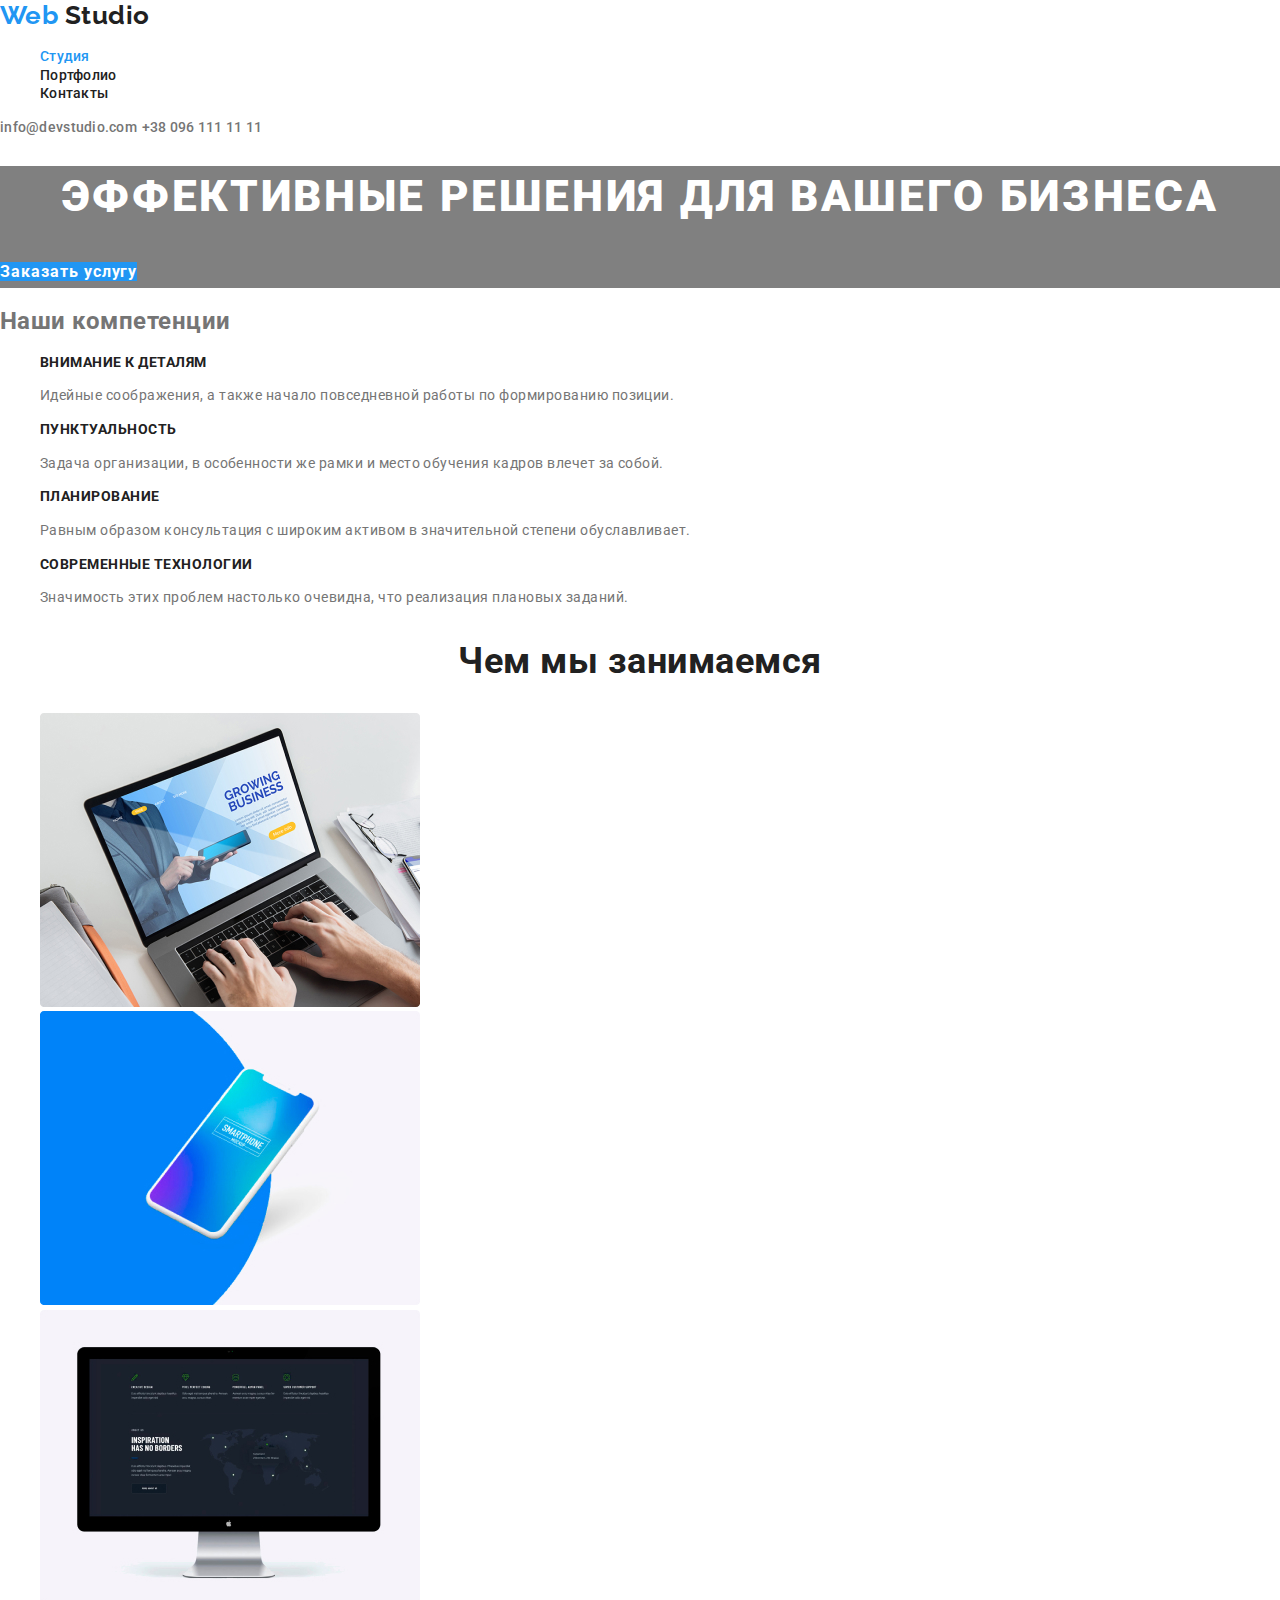
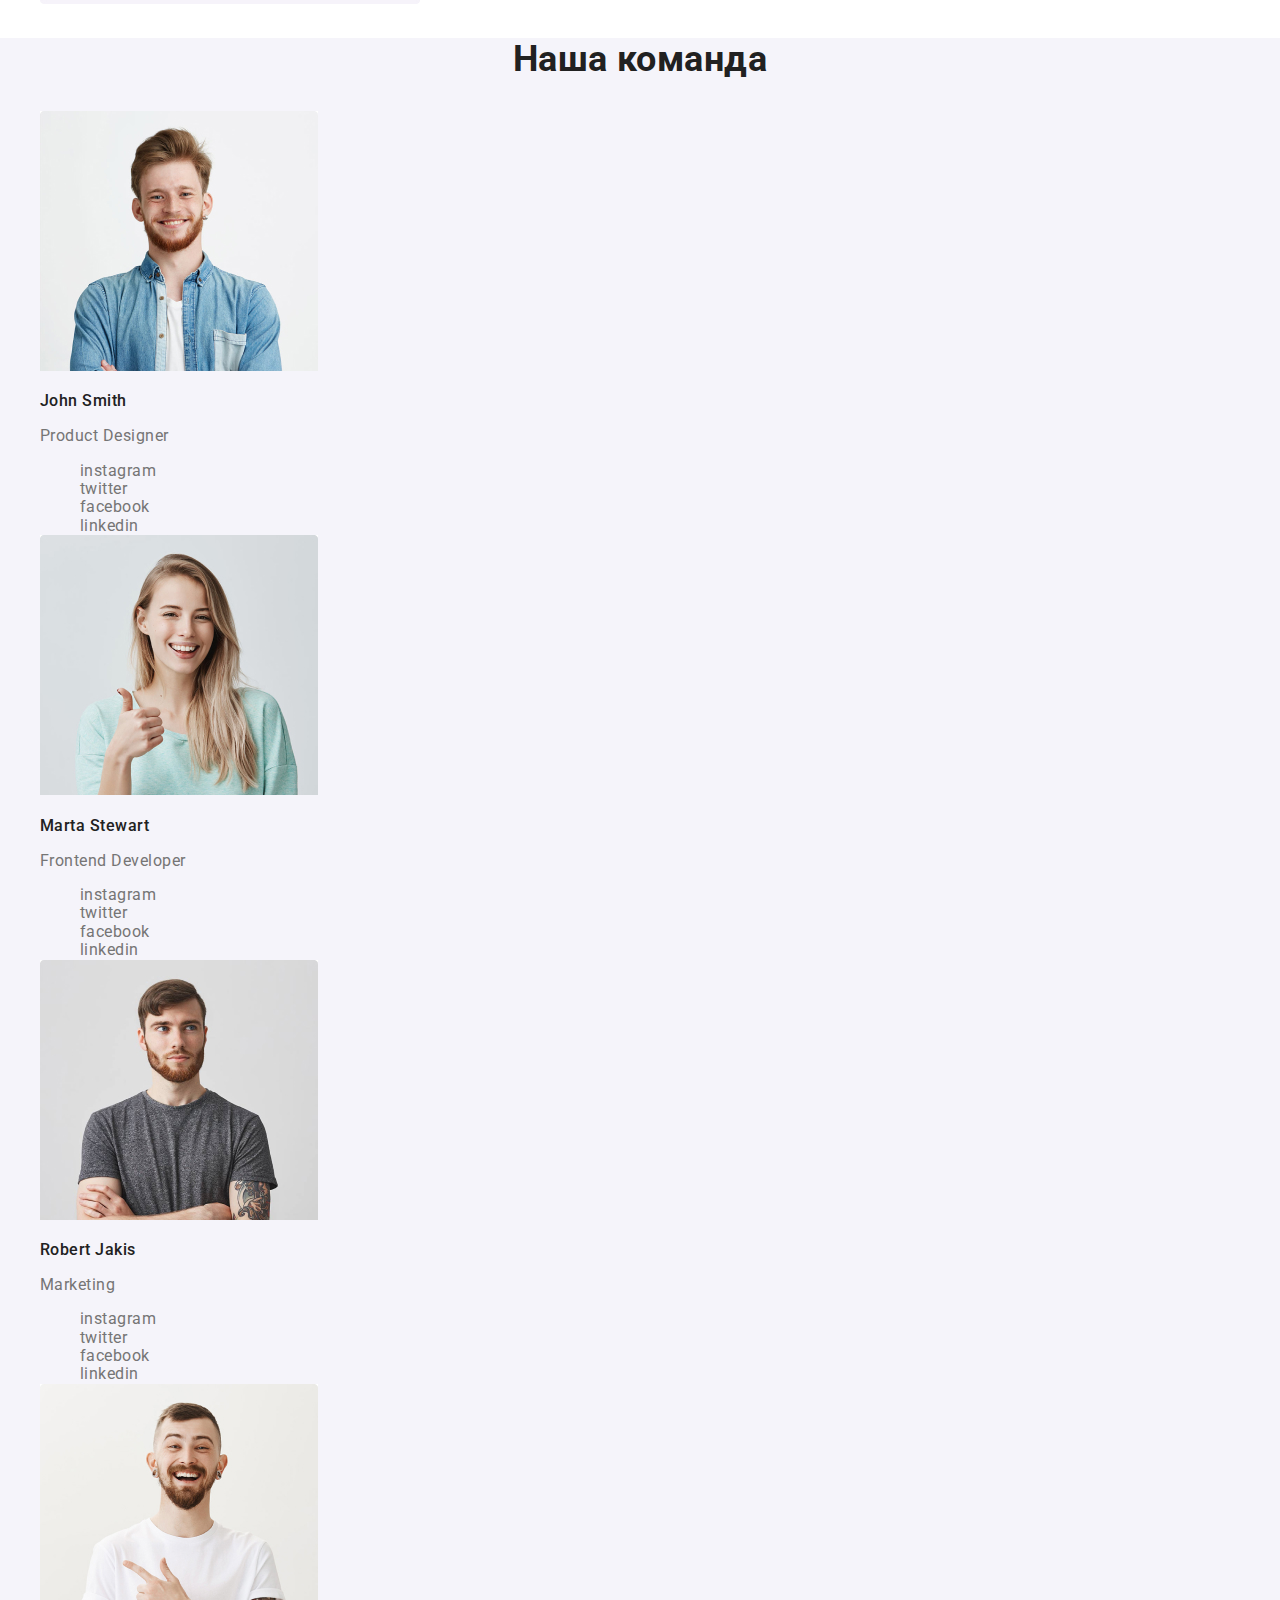
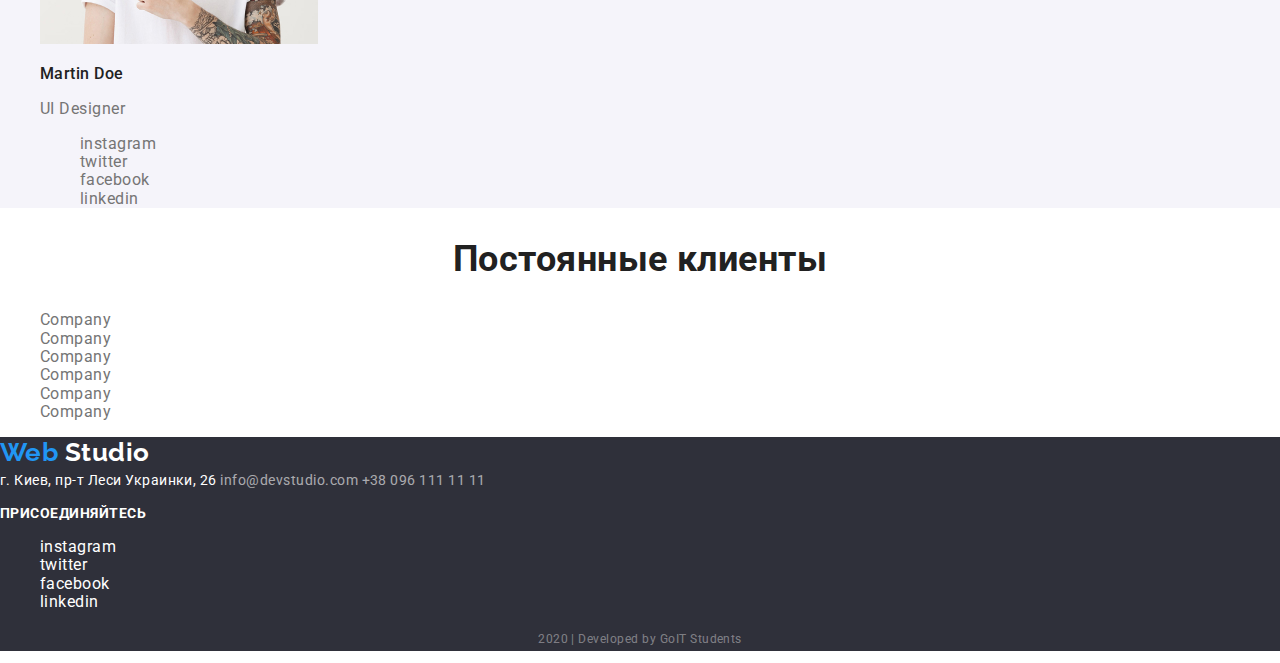
<file: index.html>
<!DOCTYPE html>
<html lang="ru">
  <head>
    <meta charset="UTF-8" />
    <meta name="viewport" content="width=device-width, initial-scale=1.0" />
    <title>Web Studio</title>
    <link
      href="https://fonts.googleapis.com/css2?family=Raleway:wght@700&family=Roboto:wght@400;500;700;900&display=swap"
      rel="stylesheet"
    />
    <link rel="stylesheet" href="./css/normalize.css" />
    <link rel="stylesheet" href="./css/style.css" />
  </head>
  <body>
    <header>
      <nav>
        <a class="logo-header" href="./index.html" lang="en"
          ><span>Web</span> Studio</a
        >
        <ul class="site-nav list">
          <li><a class="link current" href="#">Студия</a></li>
          <li><a class="link" href="./portfolio.html">Портфолио</a></li>
          <li><a class="link" href="#">Контакты</a></li>
        </ul>
      </nav>
      <address>
        <a class="contact-link" href="mailto:info@devstudio.com">
          info@devstudio.com</a
        >
        <a class="contact-link" href="tel:+380961111111"> +38 096 111 11 11</a>
      </address>
    </header>
    <main>
      <!-- Секция-герой-->
      <section class="hero">
        <h1 class="hero-title">эффективные решения для вашего бизнеса</h1>
        <a class="hero-button" href="#">Заказать услугу</a>
      </section>
      <!-- Секция с описанием компетенций веб студии-->
      <section class="competencies">
        <h2>Наши компетенции</h2>
        <!-- SVG картинки не вставлял т.к. Репета на вебинаре сказал, что они будут добавляться с помощью CSS -->
        <ul class="list">
          <li>
            <h3 class="title">Внимание к деталям</h3>
            <p class="description">
              Идейные соображения, а также начало повседневной работы по
              формированию позиции.
            </p>
          </li>
          <li>
            <h3 class="title">Пунктуальность</h3>
            <p class="description">
              Задача организации, в особенности же рамки и место обучения кадров
              влечет за собой.
            </p>
          </li>
          <li>
            <h3 class="title">Планирование</h3>
            <p class="description">
              Равным образом консультация с широким активом в значительной
              степени обуславливает.
            </p>
          </li>
          <li>
            <h3 class="title">Современные технологии</h3>
            <p class="description">
              Значимость этих проблем настолько очевидна, что реализация
              плановых заданий.
            </p>
          </li>
        </ul>
      </section>
      <!-- Секция с описанием услуг веб-студии-->
      <section class="activities">
        <h2 class="section-title">Чем мы занимаемся</h2>
        <ul class="examples list">
          <li>
            <img src="./images/laptop.jpg" alt="ноутбук на столе" width="380" />
            <a class="link" href="#"> Десктопные приложения</a>
          </li>
          <li>
            <img src="./images/mobile-phone.jpg" alt="мобильный телефон" /><a
              class="link"
              href="#"
              >Мобильные приложения
            </a>
          </li>
          <li>
            <img
              src="./images/monitor.jpg"
              alt="монитор с изображением веб странички"
            />
            <a class="link" href="#">Дизайнерские решения</a>
          </li>
        </ul>
      </section>
      <!-- Секция с описанием команды веб студии-->
      <section class="team-section">
        <h2 class="section-title">Наша команда</h2>
        <ul class="team list">
          <li>
            <img
              src="./images/john-smith.jpg"
              alt="фото джона смита"
              width="278"
            />
            <h3 class="title" lang="en">John Smith</h3>
            <p lang="en">Product Designer</p>
            <ul class="team-links list">
              <li>
                <a href="#" aria-label="instagram">instagram</a>
              </li>
              <li>
                <a href="#" aria-label="twitter">twitter</a>
              </li>
              <li>
                <a href="#" aria-label="facebook">facebook</a>
              </li>
              <li>
                <a href="#" aria-label="linkedin">linkedin</a>
              </li>
            </ul>
          </li>
          <li>
            <img
              src="./images/marta-stewart.jpg"
              alt="фото марты стюарт"
              width="278"
            />
            <h3 class="title" lang="en">Marta Stewart</h3>
            <p lang="en">Frontend Developer</p>
            <ul class="team-links list">
              <li>
                <a href="#" aria-label="instagram">instagram</a>
              </li>
              <li>
                <a href="#" aria-label="twitter">twitter</a>
              </li>
              <li>
                <a href="#" aria-label="facebook">facebook</a>
              </li>
              <li>
                <a href="#" aria-label="linkedin">linkedin</a>
              </li>
            </ul>
          </li>
          <li>
            <img
              src="./images/robert-jakis.jpg"
              alt="фото роберта жакиса"
              width="278"
            />
            <h3 class="title" lang="en">Robert Jakis</h3>
            <p lang="en">Marketing</p>
            <ul class="team-links list">
              <li>
                <a href="#" aria-label="instagram">instagram</a>
              </li>
              <li>
                <a href="#" aria-label="twitter">twitter</a>
              </li>
              <li>
                <a href="#" aria-label="facebook">facebook</a>
              </li>
              <li>
                <a href="#" aria-label="linkedin">linkedin</a>
              </li>
            </ul>
          </li>
          <li>
            <img
              src="./images/martin-doe.jpg"
              alt="фото мартина дое"
              width="278"
            />
            <h3 class="title" lang="en">Martin Doe</h3>
            <p lang="en">UI Designer</p>
            <ul class="team-links list">
              <li>
                <a href="#" aria-label="instagram">instagram</a>
              </li>
              <li>
                <a href="#" aria-label="twitter">twitter</a>
              </li>
              <li>
                <a href="#" aria-label="facebook">facebook</a>
              </li>
              <li>
                <a href="#" aria-label="linkedin">linkedin</a>
              </li>
            </ul>
          </li>
        </ul>
      </section>
      <!-- Секция с описанием клиентов-->
      <section class="clients-section">
        <h2 class="section-title">Постоянные клиенты</h2>
        <!-- SVG картинки не вставлял т.к. Репета на вебинаре сказал, что они будут добавляться с помощью CSS -->
        <ul class="clients list">
          <li>
            <a href="#">Company</a>
          </li>
          <li>
            <a href="#">Company</a>
          </li>
          <li>
            <a href="#">Company</a>
          </li>
          <li>
            <a href="#">Company</a>
          </li>
          <li>
            <a href="#">Company</a>
          </li>
          <li>
            <a href="#">Company</a>
          </li>
        </ul>
      </section>
    </main>
    <footer>
      <a class="logo-footer" href="./index.html" lang="en"
        ><span class="logo-part">Web</span> Studio</a
      >
      <address class="main-address">
        г. Киев, пр-т Леси Украинки, 26

        <a href="mailto:info@devstudio.com">info@devstudio.com</a>
        <a href="tel:+380961111111">+38 096 111 11 11</a>
      </address>

      <p class="join-title">присоединяйтесь</p>
      <ul class="join list">
        <li>
          <a href="#" aria-label="instagram">instagram</a>
        </li>
        <li>
          <a href="#" aria-label="twitter">twitter</a>
        </li>
        <li>
          <a href="#" aria-label="facebook">facebook</a>
        </li>
        <li>
          <a href="#" aria-label="linkedin">linkedin</a>
        </li>
      </ul>
      <p class="disclaimer">2020 | Developed by GoIT Students</p>
    </footer>
  </body>
</html>
</file>
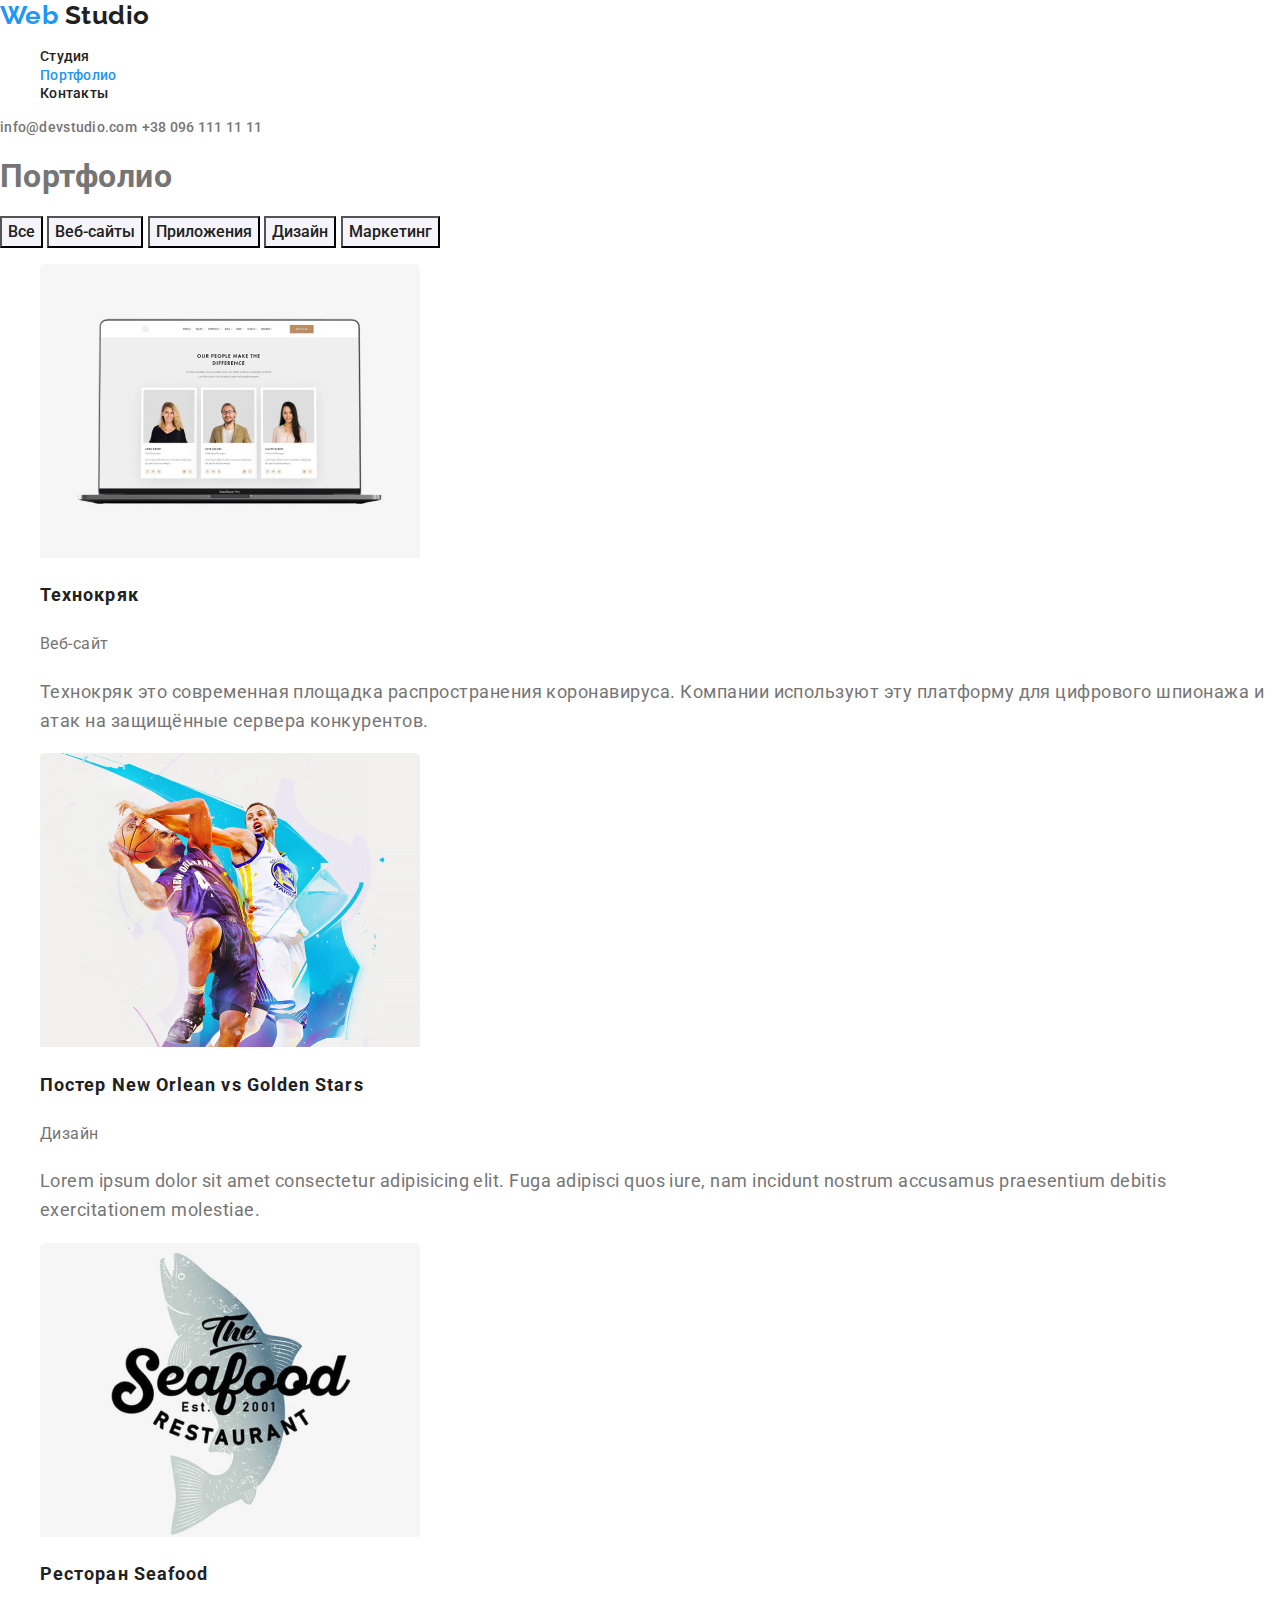
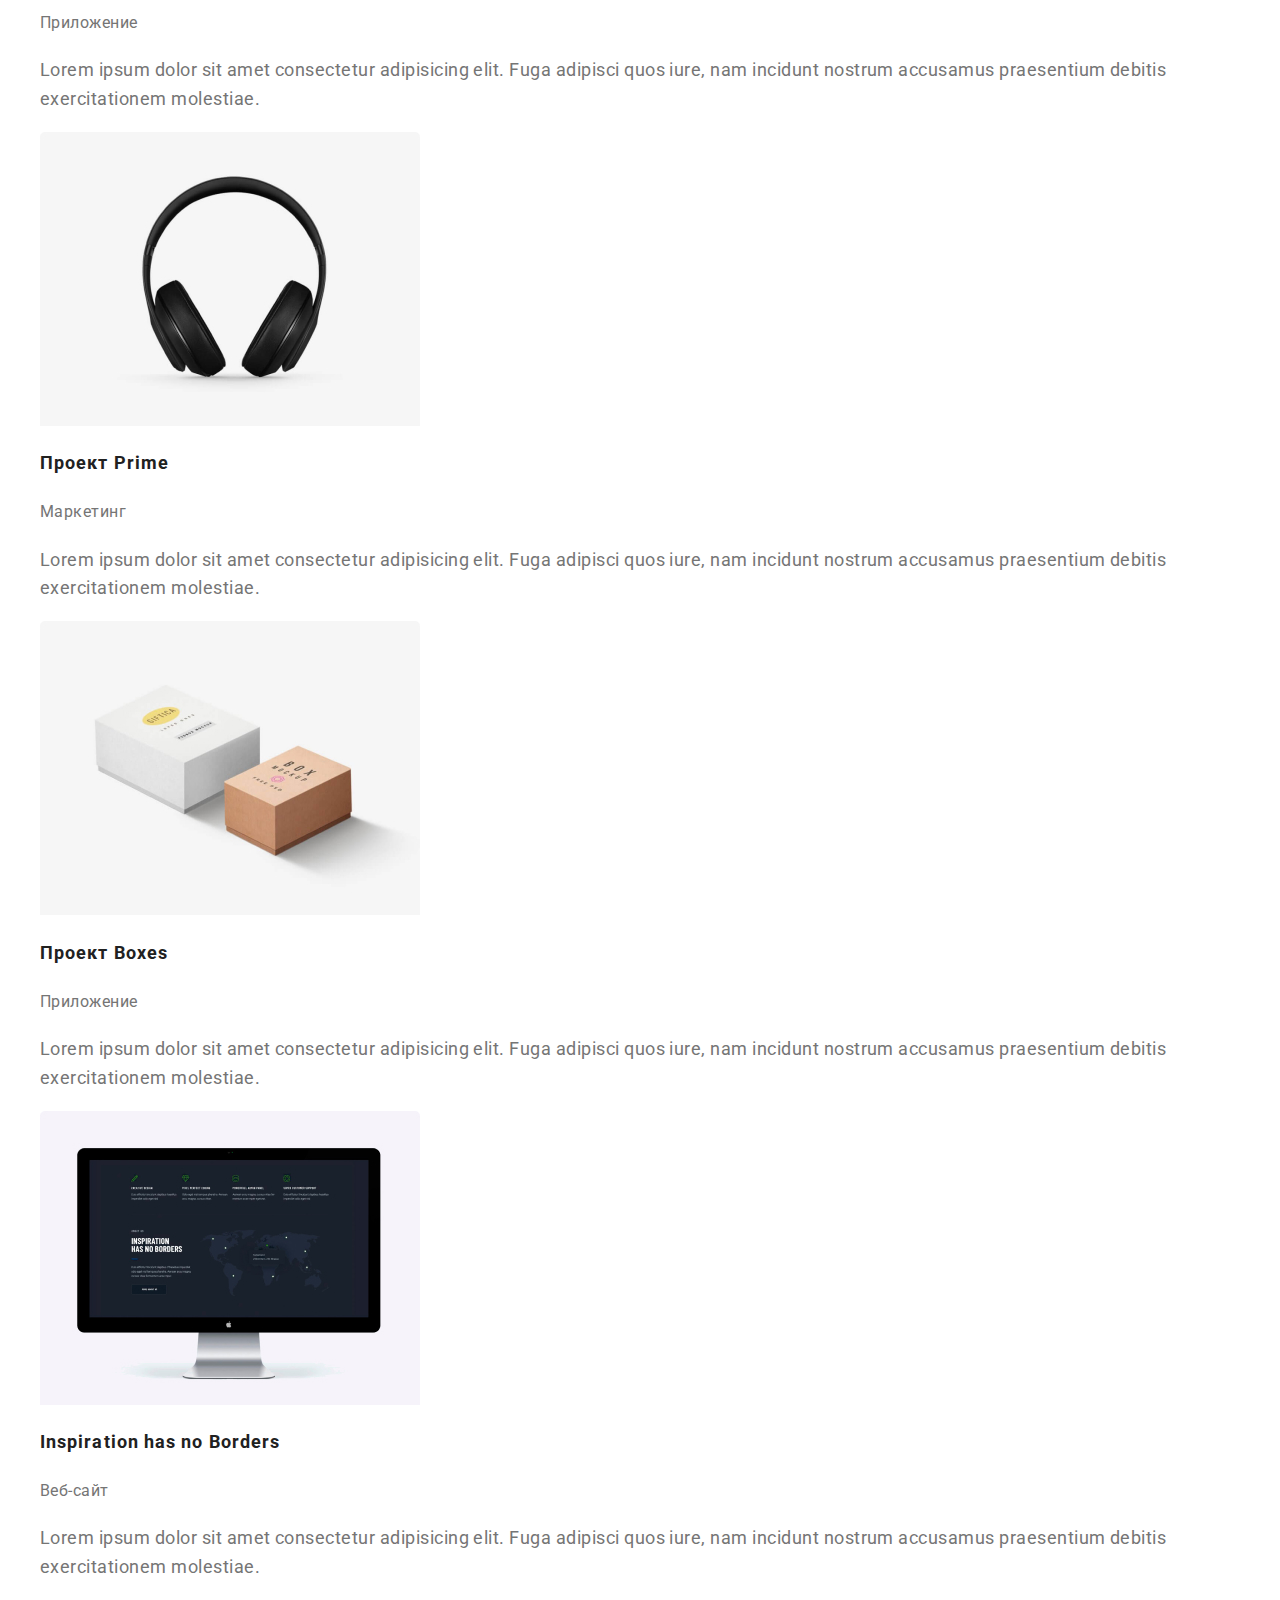
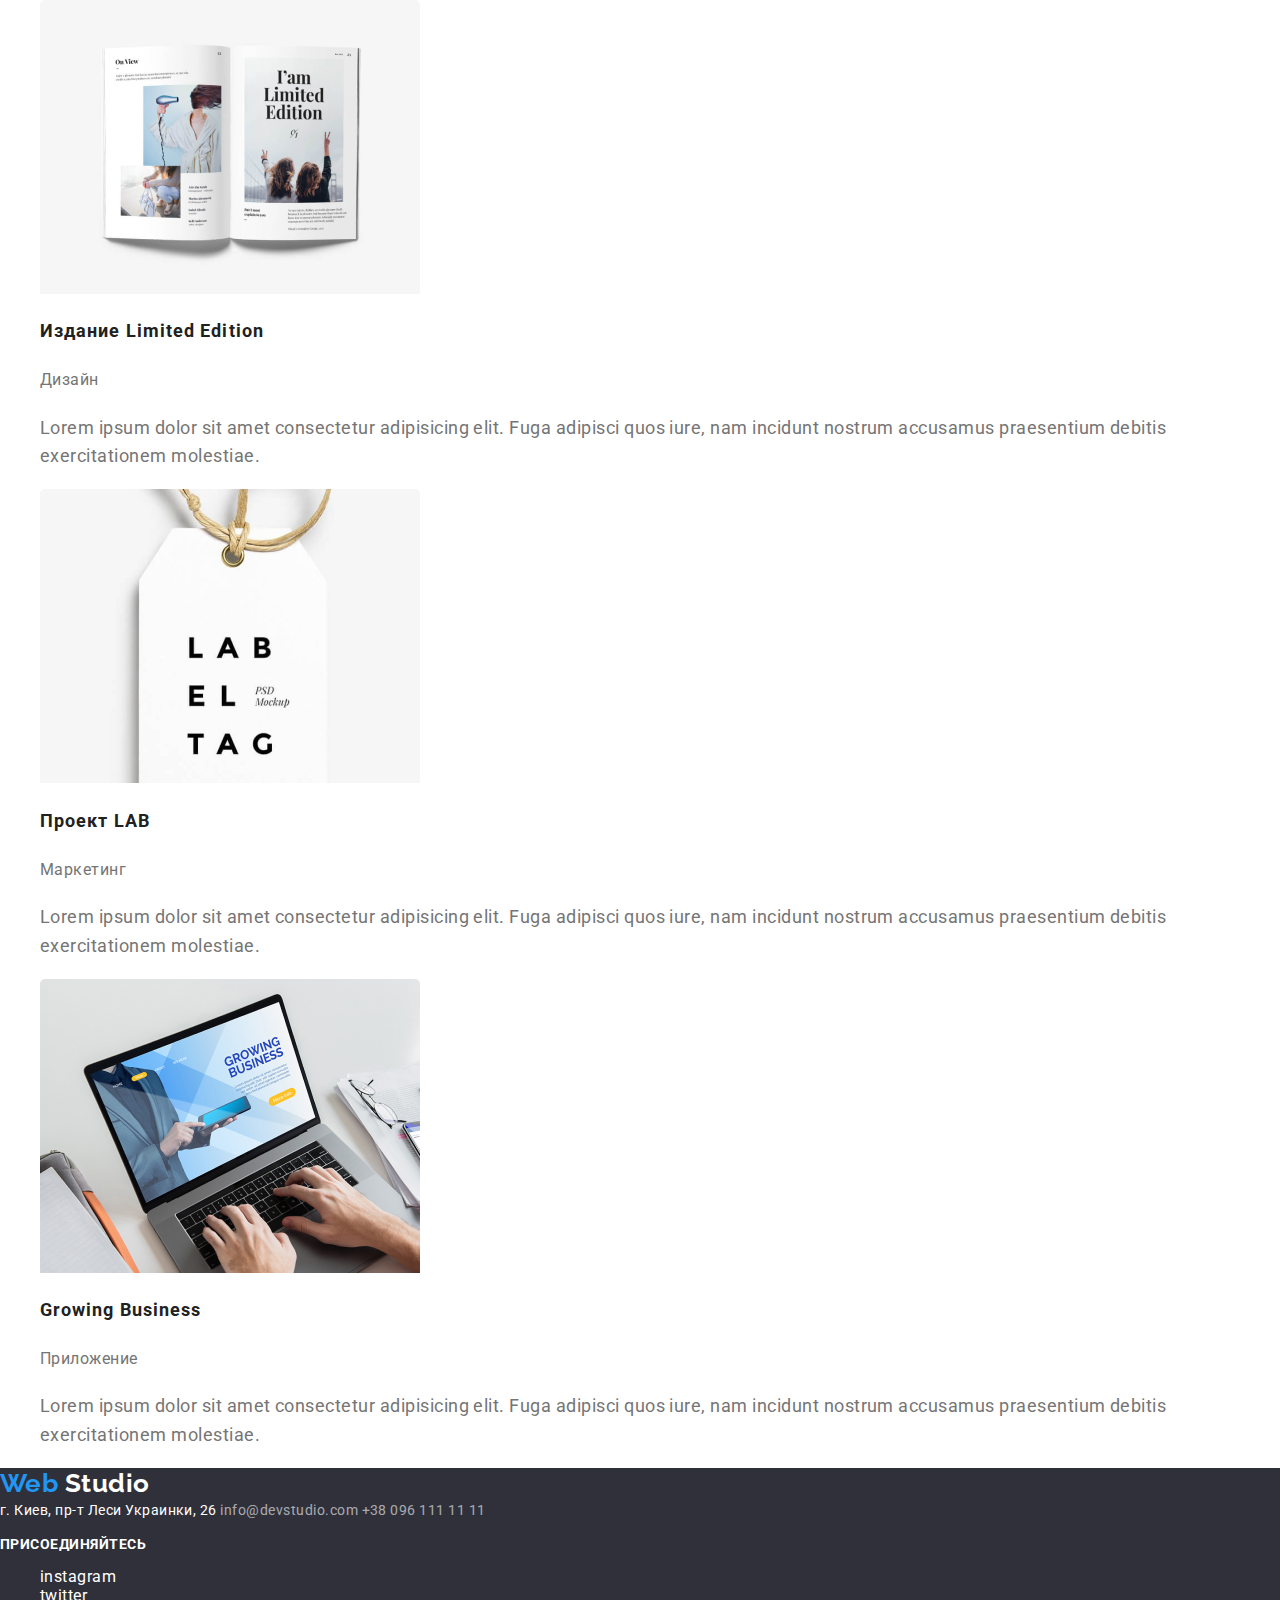
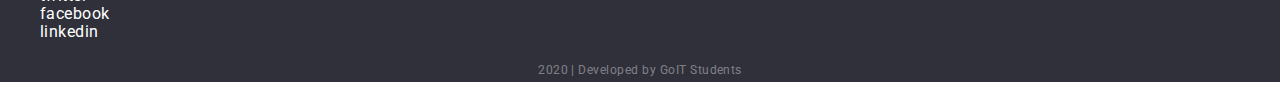
<file: portfolio.html>
<!DOCTYPE html>
<html lang="ru">
  <head>
    <meta charset="UTF-8" />
    <meta name="viewport" content="width=device-width, initial-scale=1.0" />
    <title>Web Studio</title>
    <link
      href="https://fonts.googleapis.com/css2?family=Raleway:wght@700&family=Roboto:wght@400;500;700;900&display=swap"
      rel="stylesheet"
    />
    <link rel="stylesheet" href="./css/normalize.css" />
    <link rel="stylesheet" href="./css/style.css" />
  </head>

  <body>
    <header>
      <nav>
        <a class="logo-header" href="./index.html" lang="en"
          ><span>Web</span> Studio</a
        >
        <ul class="site-nav list">
          <li><a class="link" href="./index.html">Студия</a></li>
          <li><a class="link current" href="./portfolio.html">Портфолио</a></li>
          <li><a class="link" href="#">Контакты</a></li>
        </ul>
      </nav>
      <address>
        <a class="contact-link" href="mailto:info@devstudio.com">
          info@devstudio.com</a
        >
        <a class="contact-link" href="tel:+380961111111"> +38 096 111 11 11</a>
      </address>
    </header>
    <main>
      <section>
        <h1>Портфолио</h1>
        <div class="filter-menu">
          <button>Все</button>
          <button>Веб-сайты</button>
          <button>Приложения</button>
          <button>Дизайн</button>
          <button>Маркетинг</button>
        </div>
        <ul class="products list">
          <li>
            <a href="">
              <img
                src="./images/tekhnokriak.jpg"
                alt="ноутбук с веб-сайтом на экране"
                width="380"
              />
              <h2 class="product-name">Технокряк</h2>
              <p class="product-type">Веб-сайт</p>
              <p class="product-description">
                Технокряк это современная площадка распространения коронавируса.
                Компании используют эту платформу для цифрового шпионажа и атак
                на защищённые сервера конкурентов.
              </p>
            </a>
          </li>
          <li>
            <a href="">
              <img
                src="./images/poster-basketball.jpg"
                alt="игроки в баскетболл "
                width="380"
              />
              <h2 class="product-name">Постер New Orlean vs Golden Stars</h2>
              <p class="product-type">Дизайн</p>
              <p class="product-description">
                Lorem ipsum dolor sit amet consectetur adipisicing elit. Fuga
                adipisci quos iure, nam incidunt nostrum accusamus praesentium
                debitis exercitationem molestiae.
              </p>
            </a>
          </li>
          <li>
            <a href="">
              <img
                src="./images/restaurant-seafood.jpg"
                alt="логотип ресторана"
                width="380"
              />
              <h2 class="product-name">Ресторан Seafood</h2>
              <p class="product-type">Приложение</p>
              <p class="product-description">
                Lorem ipsum dolor sit amet consectetur adipisicing elit. Fuga
                adipisci quos iure, nam incidunt nostrum accusamus praesentium
                debitis exercitationem molestiae.
              </p>
            </a>
          </li>
          <li>
            <a href="">
              <img
                src="./images/project-prime.jpg"
                alt="наушники"
                width="380"
              />
              <h2 class="product-name">Проект Prime</h2>
              <p class="product-type">Маркетинг</p>
              <p class="product-description">
                Lorem ipsum dolor sit amet consectetur adipisicing elit. Fuga
                adipisci quos iure, nam incidunt nostrum accusamus praesentium
                debitis exercitationem molestiae.
              </p>
            </a>
          </li>
          <li>
            <a href="">
              <img src="./images/project-boxes.jpg" alt="коробки" width="380" />
              <h2 class="product-name">Проект Boxes</h2>
              <p class="product-type">Приложение</p>
              <p class="product-description">
                Lorem ipsum dolor sit amet consectetur adipisicing elit. Fuga
                adipisci quos iure, nam incidunt nostrum accusamus praesentium
                debitis exercitationem molestiae.
              </p>
            </a>
          </li>
          <li>
            <a href="">
              <img
                src="./images/inspiration-has-no-borders.jpg"
                alt="монитор"
                width="380"
              />
              <h2 class="product-name">Inspiration has no Borders</h2>
              <p class="product-type">Веб-сайт</p>
              <p class="product-description">
                Lorem ipsum dolor sit amet consectetur adipisicing elit. Fuga
                adipisci quos iure, nam incidunt nostrum accusamus praesentium
                debitis exercitationem molestiae.
              </p>
            </a>
          </li>
          <li>
            <a href="">
              <img src="./images/limited-edition.jpg" alt="книга" width="380" />
              <h2 class="product-name">Издание Limited Edition</h2>
              <p class="product-type">Дизайн</p>
              <p class="product-description">
                Lorem ipsum dolor sit amet consectetur adipisicing elit. Fuga
                adipisci quos iure, nam incidunt nostrum accusamus praesentium
                debitis exercitationem molestiae.
              </p>
            </a>
          </li>
          <li>
            <a href="">
              <img src="./images/project-lab.jpg" alt="лейбл" width="380" />
              <h2 class="product-name">Проект LAB</h2>
              <p class="product-type">Маркетинг</p>
              <p class="product-description">
                Lorem ipsum dolor sit amet consectetur adipisicing elit. Fuga
                adipisci quos iure, nam incidunt nostrum accusamus praesentium
                debitis exercitationem molestiae.
              </p>
            </a>
          </li>
          <li>
            <a href="">
              <img
                src="./images/growing-business.jpg"
                alt="ноутбук"
                width="380"
              />
              <h2 class="product-name">Growing Business</h2>
              <p class="product-type">Приложение</p>
              <p class="product-description">
                Lorem ipsum dolor sit amet consectetur adipisicing elit. Fuga
                adipisci quos iure, nam incidunt nostrum accusamus praesentium
                debitis exercitationem molestiae.
              </p>
            </a>
          </li>
        </ul>
      </section>
    </main>
    <footer>
      <a class="logo-footer" href="./index.html" lang="en"
        ><span class="logo-part">Web</span> Studio</a
      >
      <address class="main-address">
        г. Киев, пр-т Леси Украинки, 26

        <a href="mailto:info@devstudio.com">info@devstudio.com</a>
        <a href="tel:+380961111111">+38 096 111 11 11</a>
      </address>

      <p class="join-title">присоединяйтесь</p>
      <ul class="join list">
        <li>
          <a href="#" aria-label="instagram">instagram</a>
        </li>
        <li>
          <a href="#" aria-label="twitter">twitter</a>
        </li>
        <li>
          <a href="#" aria-label="facebook">facebook</a>
        </li>
        <li>
          <a href="#" aria-label="linkedin">linkedin</a>
        </li>
      </ul>
      <p class="disclaimer">2020 | Developed by GoIT Students</p>
    </footer>
  </body>
</html>
</file>
<file: css/style.css>
:root {
  --primary-text-color: #757575;
  --black-title-color: #212121;
  --white-title-color: #ffffff;
  --accent-color: #2196f3;
}
body {
  background-color: #fff;
  color: var(--primary-text-color);
  font-family: "Roboto", sans-serif;
  letter-spacing: 0.03em;
}

/* All lists on the page */
.list {
  list-style: none;
}

/* Logo */
.logo-header {
  color: var(--black-title-color);
  text-decoration: none;
  font-family: "Raleway", sans-serif;
  font-weight: 700;
  font-size: 26px;
  line-height: 1.2;
}
.logo-header span {
  color: var(--accent-color);
}

/* Navigation links */
.site-nav .link {
  color: var(--black-title-color);
  font-weight: 500;
  font-size: 14px;
  line-height: 1.1;
  letter-spacing: 0.02em;
  text-decoration: none;
}

.site-nav .link:hover,
.site-nav .link:focus {
  color: var(--accent-color);
}
.site-nav .current {
  color: var(--accent-color);
}

/* Contacts in the header */
.contact-link {
  color: inherit;
  text-decoration: none;
  font-style: normal;
  font-weight: 500;
  font-size: 14px;
  line-height: 1.1;
  letter-spacing: 0.02em;
}

.contact-link:hover,
.contact-link:focus {
  color: var(--accent-color);
}

/* Hero */
.hero {
  background-color: grey;
}

.hero-title {
  color: var(--white-title-color);

  font-weight: 900;
  font-size: 44px;
  line-height: 1.4;
  text-align: center;
  letter-spacing: 0.06em;
  text-transform: uppercase;
}

.hero-button {
  color: var(--white-title-color);
  background-color: var(--accent-color);
  text-decoration: none;
  font-weight: 700;
  font-size: 16px;
  line-height: 1.9;
  text-align: center;
  letter-spacing: 0.06em;
}

/* Компетенции */

.competencies .title {
  color: var(--black-title-color);

  font-weight: 700;
  font-size: 14px;
  line-height: 1.1;
  text-transform: uppercase;
}

.competencies .description {
  font-weight: 400;
  font-size: 14px;
  line-height: 1.7;
}

/* Секция с описанием услуг веб-студии */

.section-title {
  color: var(--black-title-color);
  font-weight: 700;
  font-size: 36px;
  line-height: 1.2;
  text-align: center;
}

.examples .link {
  color: #fff;
  text-decoration: none;

  font-weight: 700;
  font-size: 14px;
  line-height: 1.1;
  text-transform: uppercase;
}

/* Наша команда */

.team-section {
  background-color: #f5f4fa;
}

.team .title {
  color: var(--black-title-color);

  font-weight: 500;
  font-size: 16px;
  line-height: 1.2;
}

.team p {
  font-weight: 400;
  font-size: 16px;
  line-height: 1.2;
}

.team-links a {
  text-decoration: none;
  color: inherit;
}
.team-links a:hover,
.team-links a:focus {
  color: var(--accent-color);
}
/* Постоянные клиенты */

.clients a {
  text-decoration: none;
  color: inherit;
}

.clients a:hover,
.clients a:focus {
  color: var(--accent-color);
}

/* Футер */

footer {
  background-color: #2f303a;
}

.logo-footer {
  color: var(--white-title-color);
  text-decoration: none;
  font-family: "Raleway", sans-serif;
  font-weight: 700;
  font-size: 26px;
  line-height: 1.2;
}
.logo-footer span {
  color: var(--accent-color);
}

.main-address {
  color: var(--white-title-color);

  font-weight: 400;
  font-style: normal;
  font-size: 14px;
  line-height: 1.7;
}

.main-address a {
  text-decoration: none;
  color: rgba(255, 255, 255, 0.6);
  font-style: normal;
  font-weight: 400;
  font-size: 14px;
  line-height: 1.7;
}

.join-title {
  color: var(--white-title-color);

  font-weight: 700;
  font-size: 14px;
  line-height: 1.1;
  text-transform: uppercase;
}
.join a {
  text-decoration: none;
  color: var(--white-title-color);
}
.join a:hover,
.join a:focus {
  color: var(--accent-color);
}

.disclaimer {
  color: rgba(255, 255, 255, 0.4);

  font-weight: 400;
  font-size: 12px;
  line-height: 2;
  text-align: center;
}

/* СТРАНИЦА ПОРТФОЛИО */

/* Кнопки фильтра */
.filter-menu button {
  background-color: #f5f4fa;
  color: var(--black-title-color);

  font-weight: 500;
  font-size: 16px;
  line-height: 1.6;
}

.filter-menu button:hover,
.filter-menu button:focus,
.filter-menu button:active {
  background-color: var(--accent-color);
  color: #ffffff;
}

/* Список проектов */

.products a {
  text-decoration: none;
  color: inherit;
}

.product-name {
  color: var(--black-title-color);

  font-weight: 700;
  font-size: 18px;
  line-height: 2;
  letter-spacing: 0.06em;
}

.product-type {
  font-weight: 400;
  font-size: 16px;
  line-height: 1.9;
}

.product-description {
  font-weight: 400;
  font-size: 18px;
  line-height: 1.6;
}
</file>
